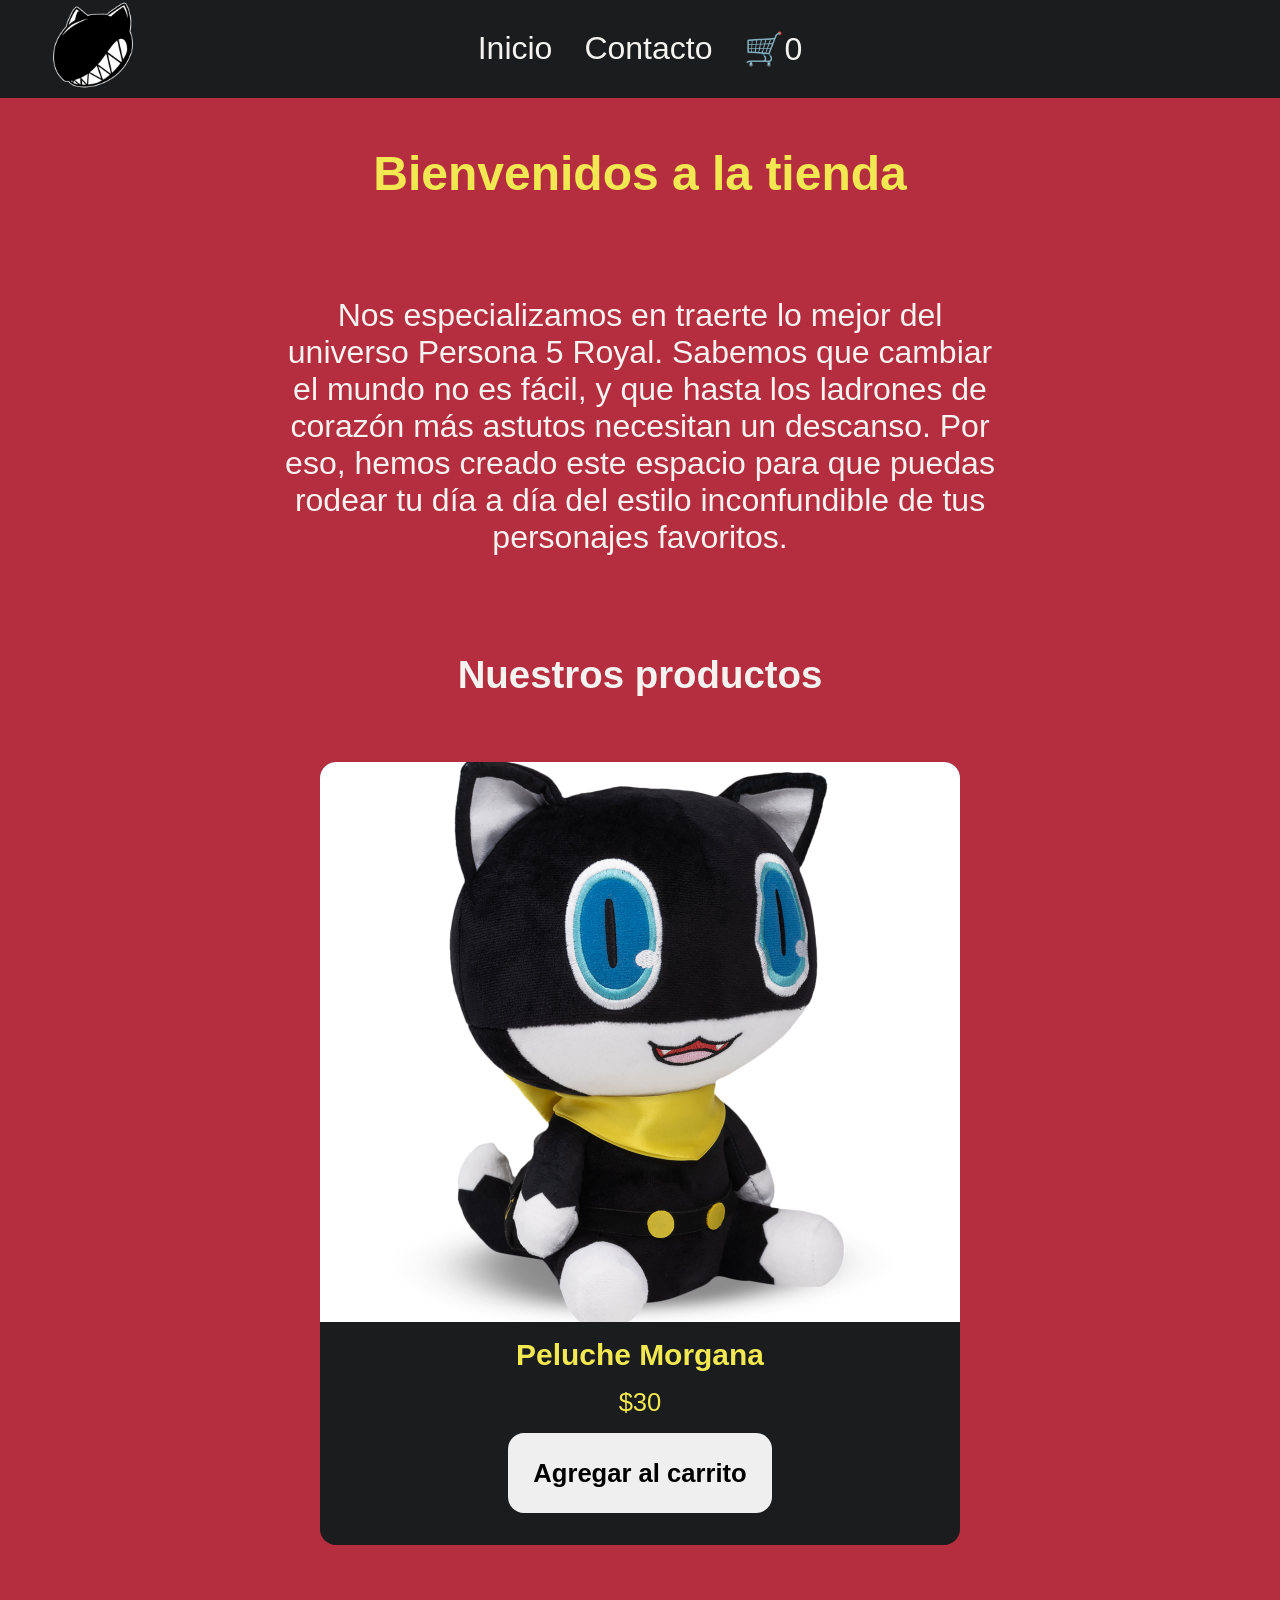
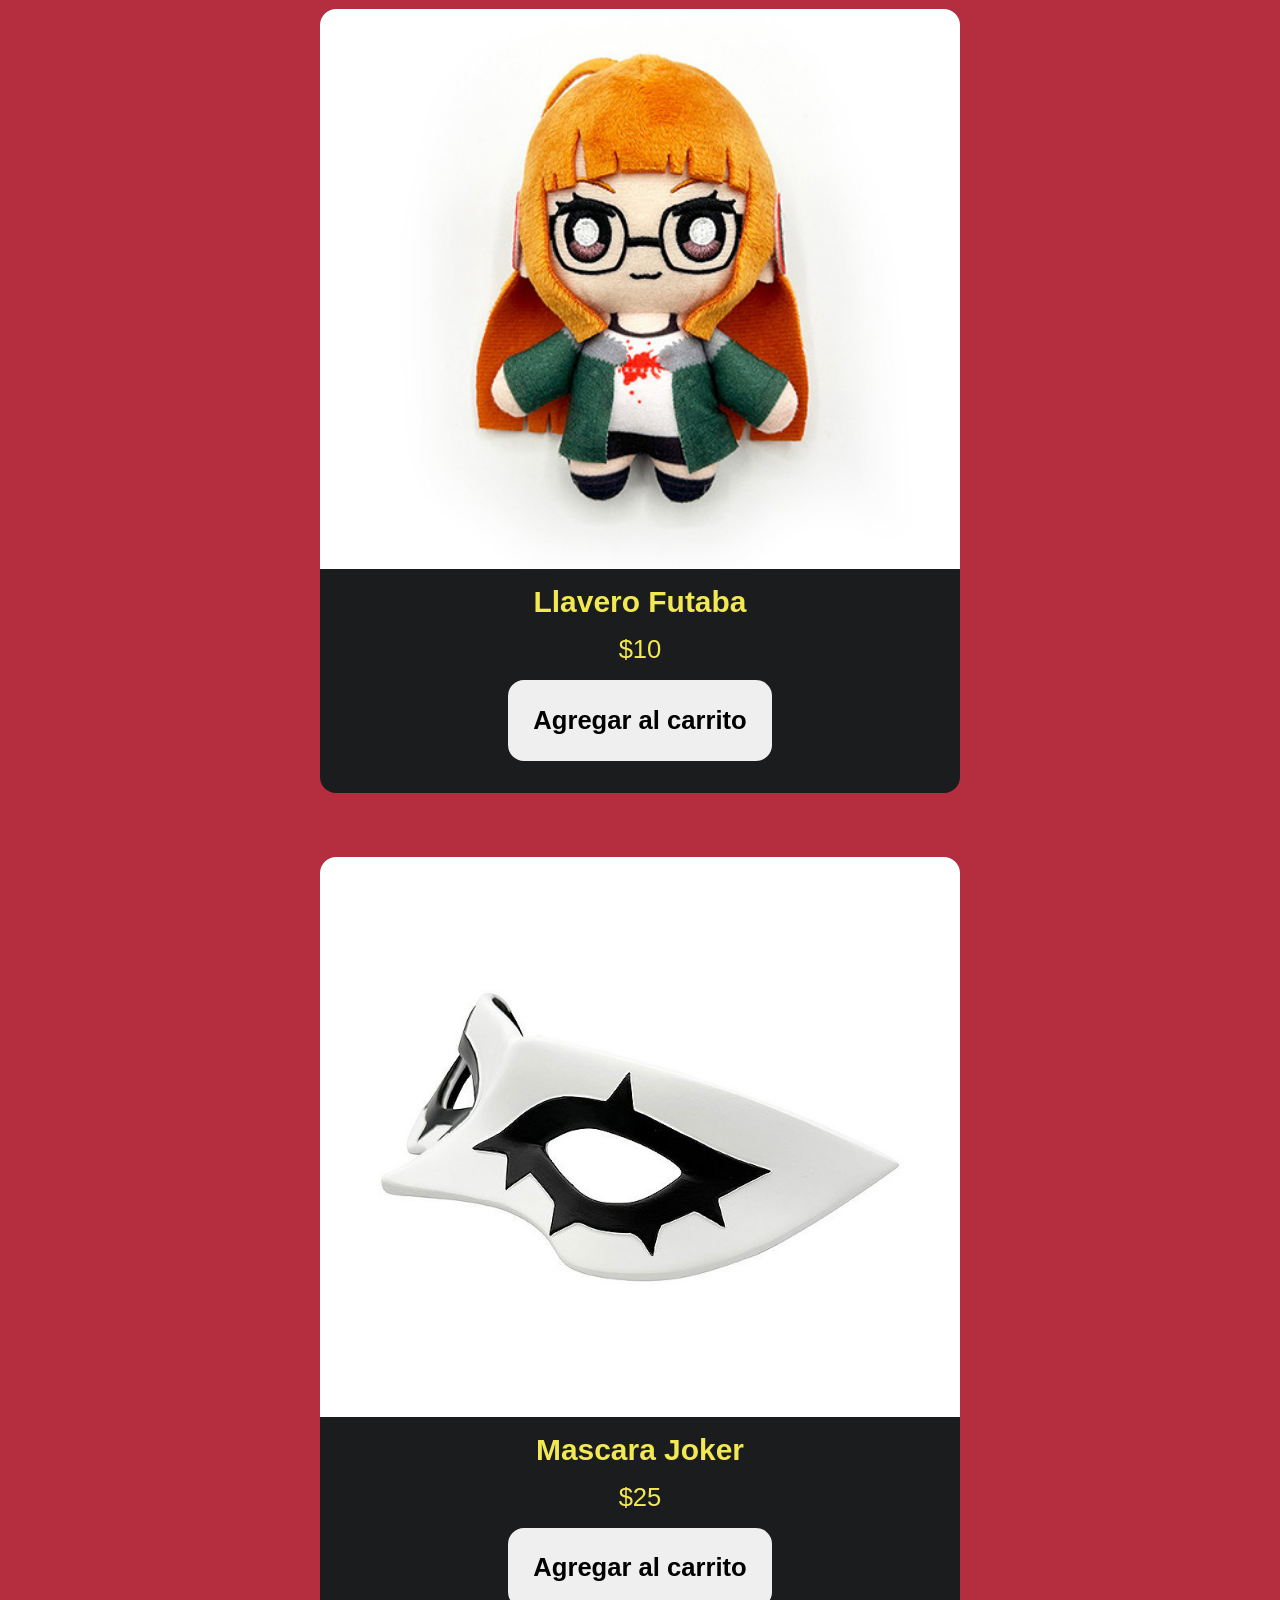
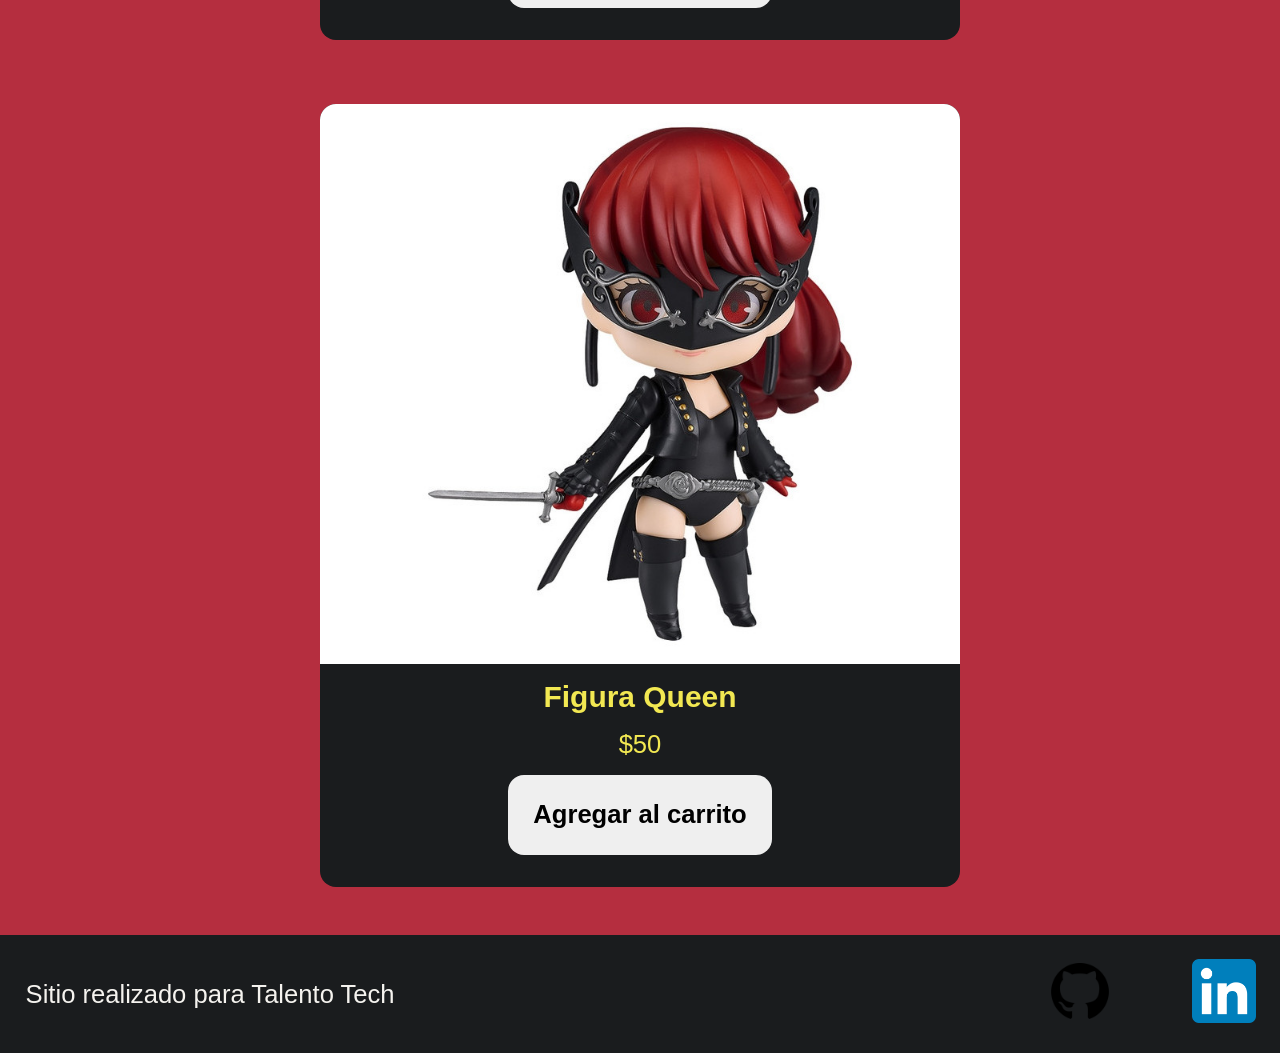
<file: index.html>
<!DOCTYPE html>
<html lang="en">
  <head>
    <meta charset="utf-8" />
    <meta name="viewport" content="widht=device-width" />
    <link rel="stylesheet" href="./css/styles.css" />
    <link rel="preconnect" href="https://fonts.googleapis.com">
    <link rel="preconnect" href="https://fonts.gstatic.com" crossorigin>
    <link href="https://fonts.googleapis.com/css2?family=Libre+Franklin:ital,wght@0,100..900;1,100..900&display=swap" rel="stylesheet">
    <title>Tienda</title>
  </head>
  <body>
    <header>
      <div class="div-logo">
        <a class="logo" href="./index.html">
          <img src="./img/logo.png"/>
        </a></div>

      <nav class="header-nav">
        <ul>
          <li>
            <a href="./index.html">Inicio</a>
          </li>
          <li>
            <a href="./pages/contacto.html">Contacto</a>
          </li>
          <li>
            <a href="./pages/carrito.html" class="carrito-icono">🛒<span id="contador-carrito">0</span></a>
          </li>
        </ul>
      </nav>
    </header>
    <main>
      <h1 class="titulo-home text-secondary">Bienvenidos a la tienda</h1>
      <p class="parrafo">
        Nos especializamos en traerte lo mejor del universo Persona 5 Royal.
        Sabemos que cambiar el mundo no es fácil, y que hasta los ladrones de corazón
        más astutos necesitan un descanso. Por eso, hemos creado este espacio para que 
        puedas rodear tu día a día del estilo inconfundible de tus personajes favoritos.
      </p>

      <section>
        <h2 class="titulos-productos">Nuestros productos</h2>

        <div id="contenedor-tarjetas" class="contenedor-tarjetas">

        </div>
      </section>
    </main>
    <footer>
      <p>Sitio realizado para Talento Tech</p>
      <nav>
        <ul class="footer-list">
          <li>
            <a class="github-logo" href="https://github.com/yvesapple" target="_blank">
              <img src="./img/github.png" alt="logo de github" />
            </a>
          </li>
          <li>
            <a class="linkedin-logo" href="https://www.linkedin.com/in/na-avalos/" target="_blank">
              <img src="./img/linkedin.png" alt="logo de linkedin" />
            </a>
          </li>
        </ul>
      </nav>
    </footer>

    <script src="./js/index.js" type="module"></script>
  </body>
</html>
</file>
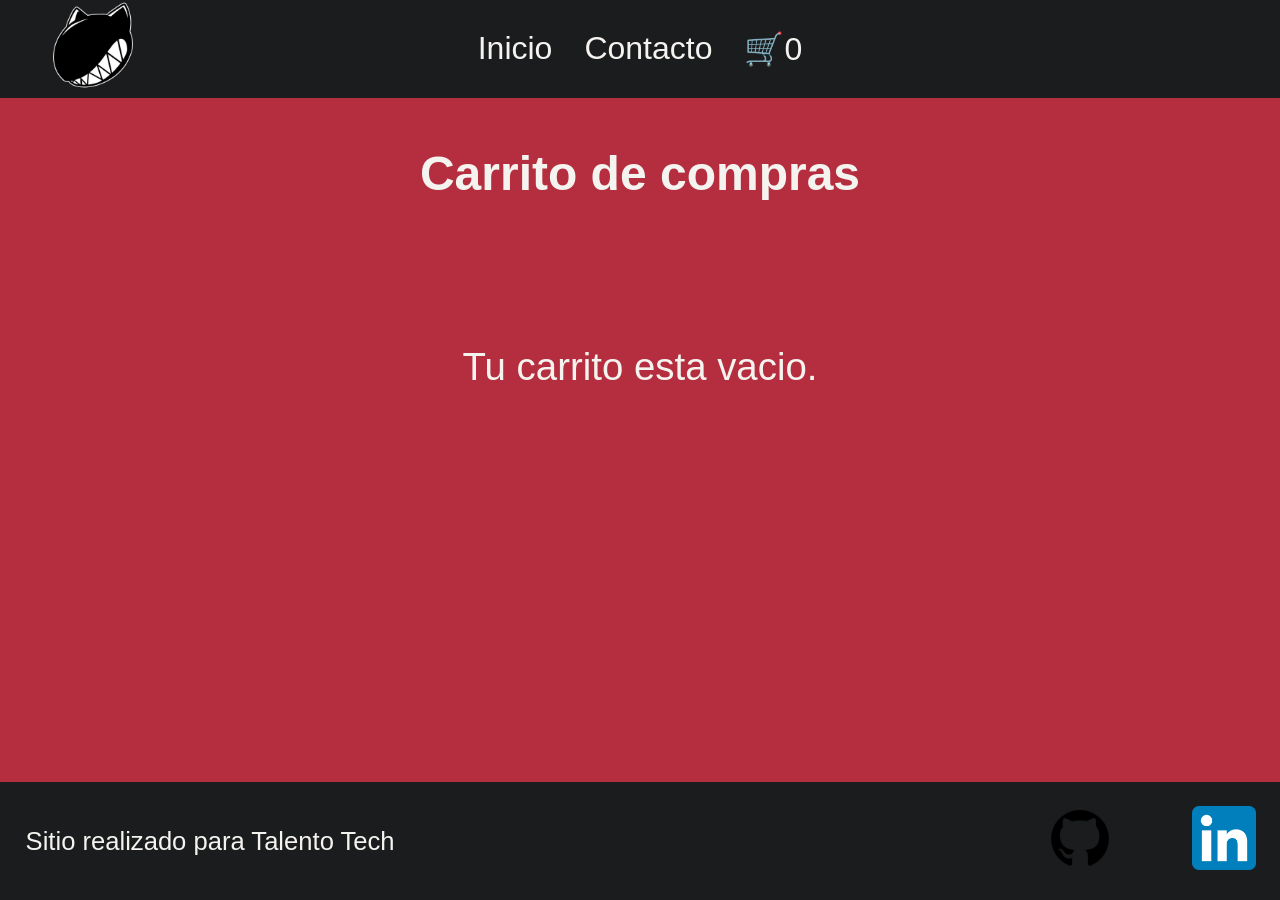
<file: pages/carrito.html>
<!DOCTYPE html>
<html lang="en">
  <head>
    <meta charset="utf-8" />
    <meta name="viewport" content="widht=device-width" />
    <link rel="stylesheet" href="../css/styles.css" />
    <link rel="preconnect" href="https://fonts.googleapis.com">
    <link rel="preconnect" href="https://fonts.gstatic.com" crossorigin>
    <link href="https://fonts.googleapis.com/css2?family=Libre+Franklin:ital,wght@0,100..900;1,100..900&display=swap" rel="stylesheet">
    <title>Carrito</title>
  </head>
  <body>
    <header>
      <div class="div-logo"><a class="logo" href="../index.html"><img src="../img/logo.png"/></a></div>

      <nav class="header-nav">
        <ul>
          <li>
            <a href="../index.html">Inicio</a>
          </li>
          <li>
            <a href="../pages/contacto.html">Contacto</a>
          </li>
          <li>
            <a href="../pages/carrito.html" class="carrito-icono">🛒<span id="contador-carrito">0</span></a>
          </li>
        </ul>
      </nav>
    </header>
    <main>
      <h1>Carrito de compras</h1>
      <section id="contenedor-carrito" class="contenedor-tarjetas">
        <!-- productos del carrito -->
      </section>

      <div class="acciones-carrito" id="acciones-carrito">
        <!-- botones de eliminar y finalizar compra se agregan desde JS-->
      </div>
      
      <section id="resumen-carrito">
        <!-- resumen del carrito -->
      </section>
    </main>
   <footer>
      <p>Sitio realizado para Talento Tech</p>
      <nav>
        <ul class="footer-list">
          <li>
            <a class="github-logo" href="https://github.com/yvesapple" target="_blank">
              <img src="../img/github.png" alt="logo de github" />
            </a>
          </li>
          <li>
            <a class="linkedin-logo" href="https://www.linkedin.com/in/na-avalos/" target="_blank">
              <img src="../img/linkedin.png" alt="logo de linkedin" />
            </a>
          </li>
        </ul>
      </nav>
    </footer>

    <script type="module" src="../js/carrito.js"></script>
  </body>
</html>
</file>
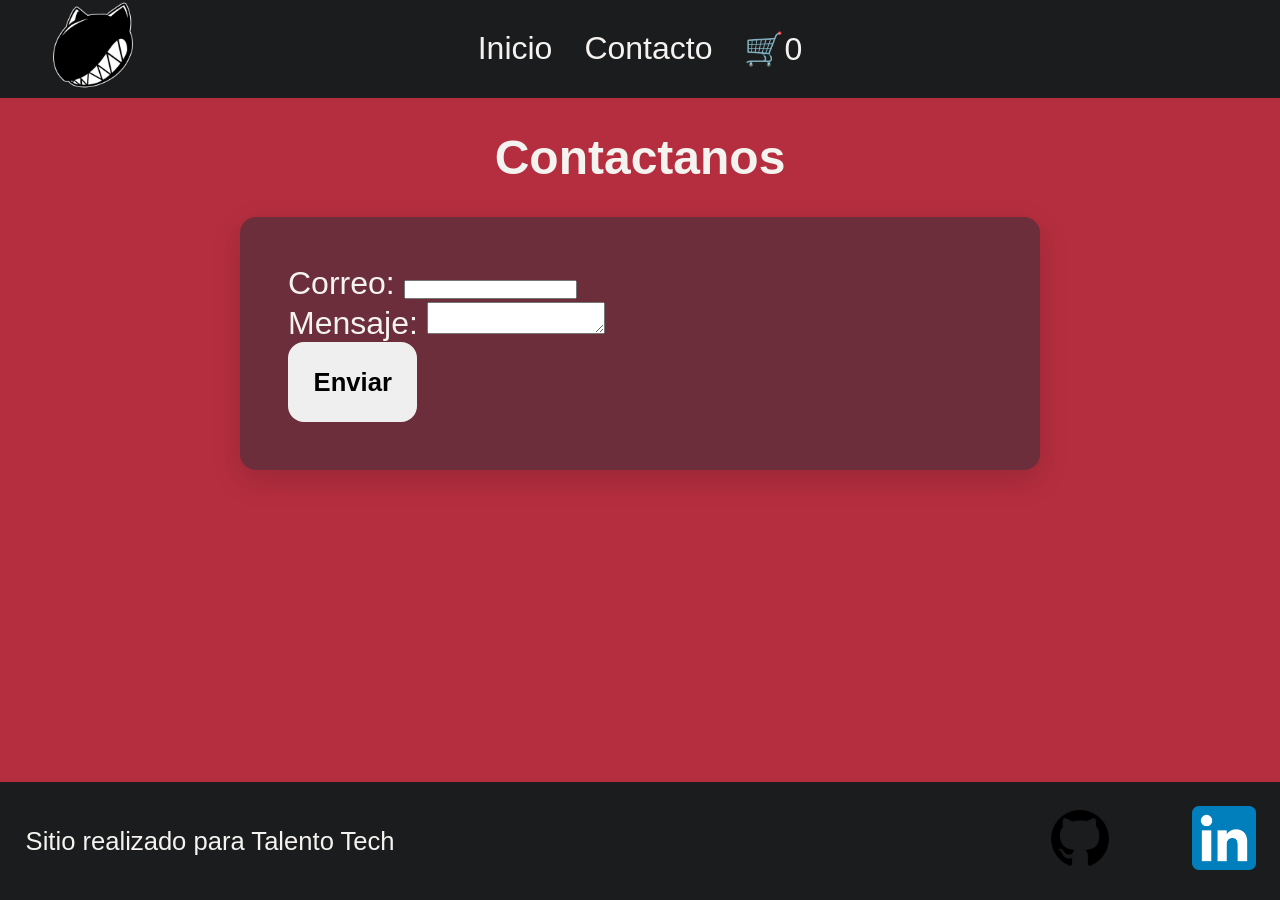
<file: pages/contacto.html>
<!DOCTYPE html>
<html lang="en">
  <head>
    <meta charset="utf-8" />
    <meta name="viewport" content="widht=device-width" />
    <link rel="stylesheet" href="../css/styles.css" />
    <link rel="preconnect" href="https://fonts.googleapis.com">
    <link rel="preconnect" href="https://fonts.gstatic.com" crossorigin>
    <link href="https://fonts.googleapis.com/css2?family=Libre+Franklin:ital,wght@0,100..900;1,100..900&display=swap" rel="stylesheet">
    <title>Contacto</title>
  </head>
  <body>
    <header>
      <div class="div-logo"><a class="logo" href="../index.html"><img src="../img/logo.png"/></a></div>

      <nav class="header-nav">
        <ul>
          <li>
            <a href="../index.html">Inicio</a>
          </li>
          <li>
            <a href="../pages/contacto.html">Contacto</a>
          </li>
          <li>
            <a href="../pages/carrito.html" class="carrito-icono">🛒<span id="contador-carrito">0</span></a>
          </li>
        </ul>
      </nav>
    </header>
    <main>
      <h1 class="titulo-contacto">Contactanos</h1>

      <form class="form-contacto" action="https://formspree.io/f/mojyeneb" method="POST">
        <div class="grupo-input">
          <label for="email">Correo: </label>
          <input id="email" type="email" name="email" />
        </div>
        <div class="grupo-input">
          <label for="mensaje">Mensaje: </label>
          <textarea id="mensaje" name="mensaje"></textarea>
        </div>
          <!-- your other form fields go here -->
          <button class="btn" type="submit">Enviar</button>
      </form>
    </main>
   <footer>
      <p>Sitio realizado para Talento Tech</p>
      <nav>
        <ul class="footer-list">
          <li>
            <a class="github-logo" href="https://github.com/yvesapple" target="_blank">
              <img src="../img/github.png" alt="logo de github" />
            </a>
          </li>
          <li>
            <a class="linkedin-logo" href="https://www.linkedin.com/in/na-avalos/" target="_blank">
              <img src="../img/linkedin.png" alt="logo de linkedin" />
            </a>
          </li>
        </ul>
      </nav>
    </footer>

    <script type="module" src="../js/contacto.js"></script>
  </body>
</html>
</file>
<file: css/styles.css>
* {
  margin: 0;
  padding: 0;
  box-sizing: border-box;
}

body {
  font-family: 'Franklin Gothic Medium', 'Arial Narrow', Arial, sans-serif;
  font-size: 1.6rem;
  background: #B52E3F;
  color: #F5F3EF;

  display: flex;
  flex-direction: column;
  height: 100vh;
}

main {
  width: 80%;
  margin: auto;
  padding-bottom: 2rem;

  flex: 1;
  display: flex;
  flex-direction: column;
  align-items: center;
}

h1 {
  font-size: 3rem;
  font-weight: 800;
  line-height: 1.15;
  margin: 3rem 0;
}

h2 {
  font-size: 2.4rem;
  font-weight: 700;
  line-height: 1.2;
  text-align: center;
  margin: 3rem 0;
}

.btn {
  border:none;
  font-size: 1.6rem;
  font-weight: bold;
  padding: 1.6rem;
  border-radius: 1rem;
}

header, footer {
  background: #1A1C1E;
  color: #F5F3EF;
  width: 100%;

  
  align-items: center;
}

header {
  justify-content: flex-start;
  display: grid;
  grid-template-columns: 1fr auto 1fr;
}

footer {
  justify-content: space-between;
  display: flex;
}

.div-logo {
  justify-self: start;
  margin: 0rem 3rem;
}

.div-logo img {
  width: 10vh;
  height: auto;
}

.logo, .header-nav ul li a {
  text-decoration: none;
  font-size: 2rem;
  color: inherit;
  display: inline-block;
}

.header-nav {
  margin: 0 auto;
}

.header-nav ul,
footer .footer-list{
  list-style: none;
  display: flex;
  justify-content: space-between;
  gap: 2rem;
}

footer p {
  padding: 1.6rem;
}

.footer-list li {
  padding: 1rem;
}

.footer-list img {
  width: 5rem;
  padding: 0.5rem;
}

/* -----------------------------------------------------------------------------------------------
                                          COLORES
--------------------------------------------------------------------------------------------------*/

.bg-primary {
  background-color: #B52E3F;
}

.bg-secondary {
  background-color: #1A1C1E;
}

.text-light {
  color: #F5F3EF;
}

.text-secondary {
  color: #f2e852;
}

/* -----------------------------------------------------------------------------------------------
                                            HOME
--------------------------------------------------------------------------------------------------*/

.parrafo {
  width: 80%;
  text-align: center;
  font-size: 2rem;
  padding: 3rem;
}

.contenedor-tarjetas {
  margin-top: 2rem;
  display: flex;
  justify-content: center;
  flex-wrap: wrap;
  gap: 2rem;
}

.card {
  margin: 1rem;

  background: #1A1C1E;
  width: 40rem;
  padding-bottom: 2rem;

  border-radius: 1rem;
  overflow: hidden;

  display: flex;
  flex-direction: column;
  align-items: center;
  gap: 1rem;

  padding-bottom: 2rem;
}

.card img {
  width: 100%;
  height: 35rem;
  object-fit: cover;
}

/* -----------------------------------------------------------------------------------------------
                                         CONTACTO
--------------------------------------------------------------------------------------------------*/

.titulo-contacto {
  margin: 2rem 0;
}

.form-contacto {
  background-color: #6B2E3A;
  width: 100%;
  max-width: 50rem;
  font-size: 2rem;
  padding: 3rem;
  border-radius: 1rem;

  box-shadow: 0 10px 30px rgba(0, 0, 0, 0.15);
}

/* -----------------------------------------------------------------------------------------------
                                         CARRITO
--------------------------------------------------------------------------------------------------*/

.mensaje-carrito-vacio {
  font-size: 2.4rem;
  text-align: center;
  padding: 4rem;
  width: 100%;
}

.acciones-carrito {
  display: flex;
  justify-content: center;
  gap: 2rem;
  margin: 2rem 0;
  flex-wrap: wrap;
}

.btn-eliminar-carrito {
  background-color: #B52E3F;
  color: #F5F3EF;
  padding: 0.8rem 1.6rem;
  font-size: 1.4rem;
}

.btn-vaciar-carrito {
  background-color: #1A1C1E;
  color: #F5F3EF;
  padding: 1rem 2rem;
}

.btn-eliminar-carrito:hover,
.btn-vaciar-carrito:hover {
  opacity: 0.8;
  cursor: pointer;
}

.card .btn:hover {
  opacity: 0.8;
  cursor: pointer;
}
</file>
